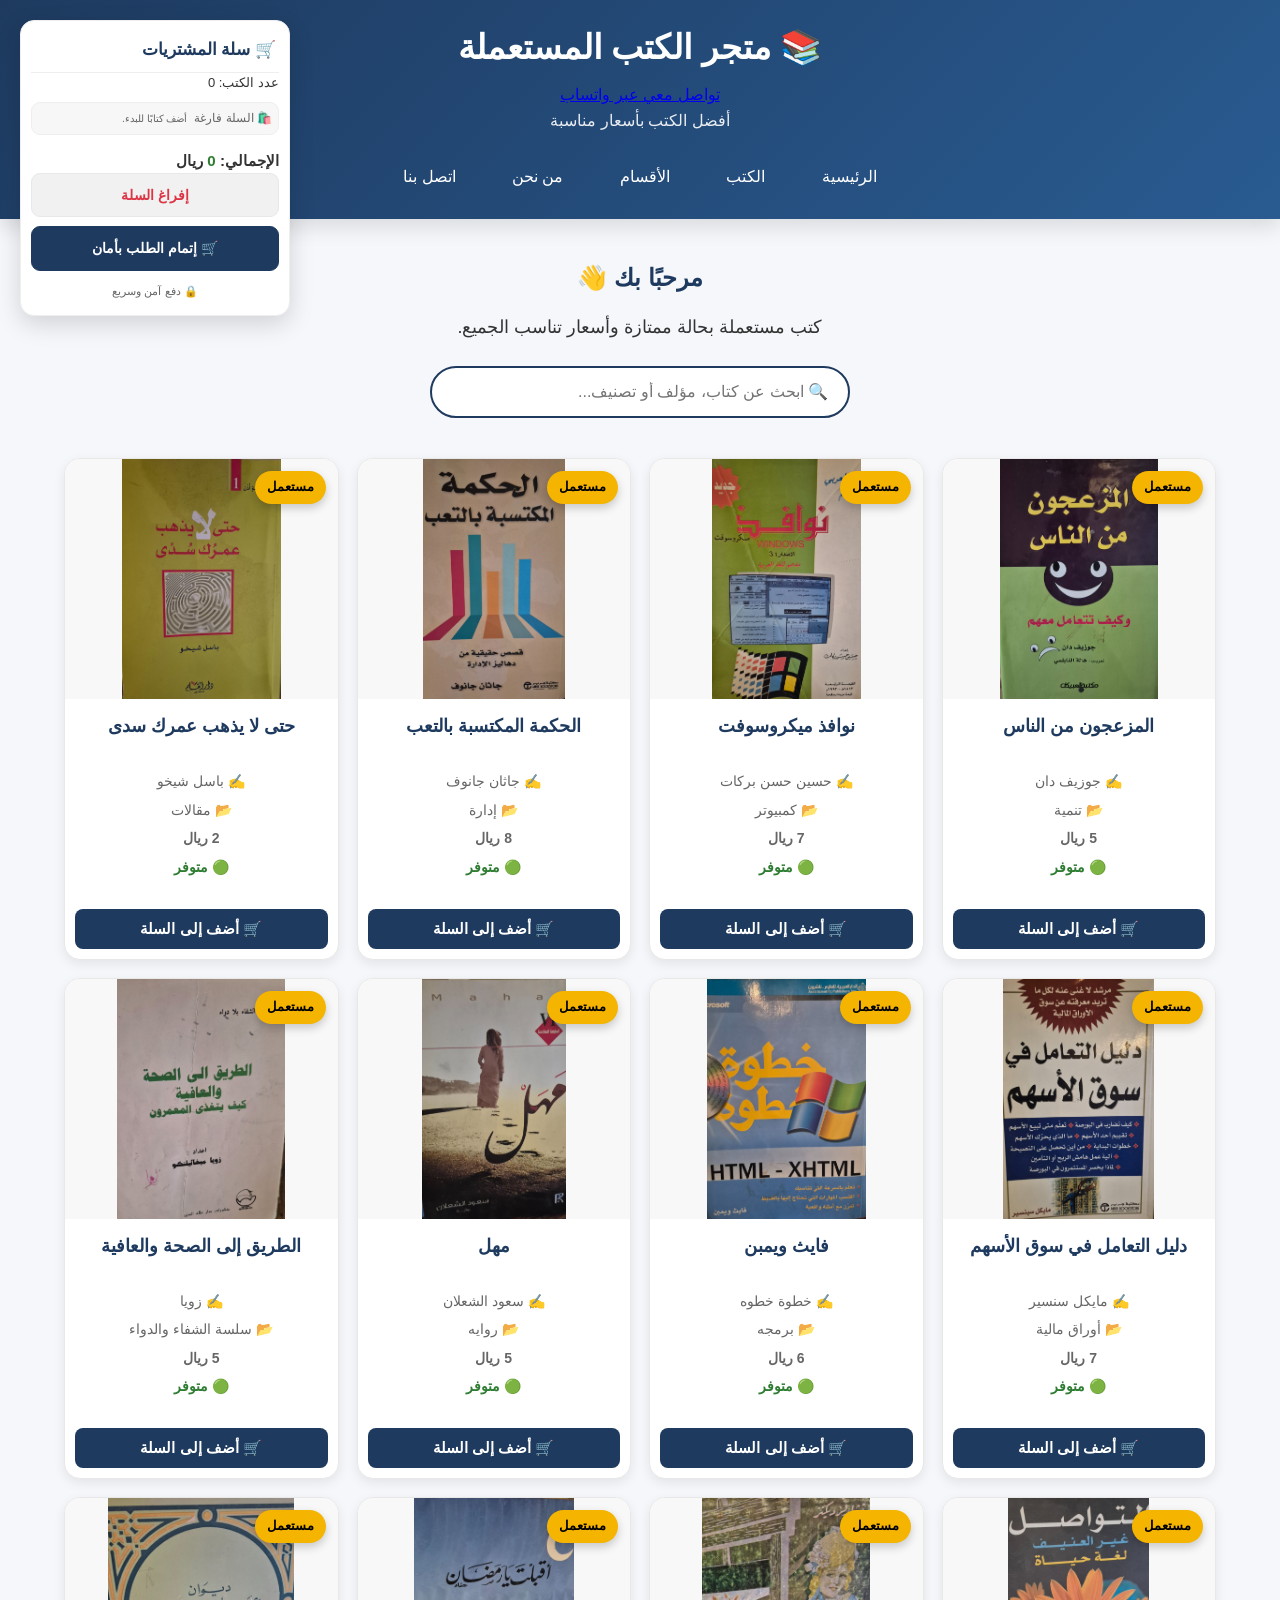
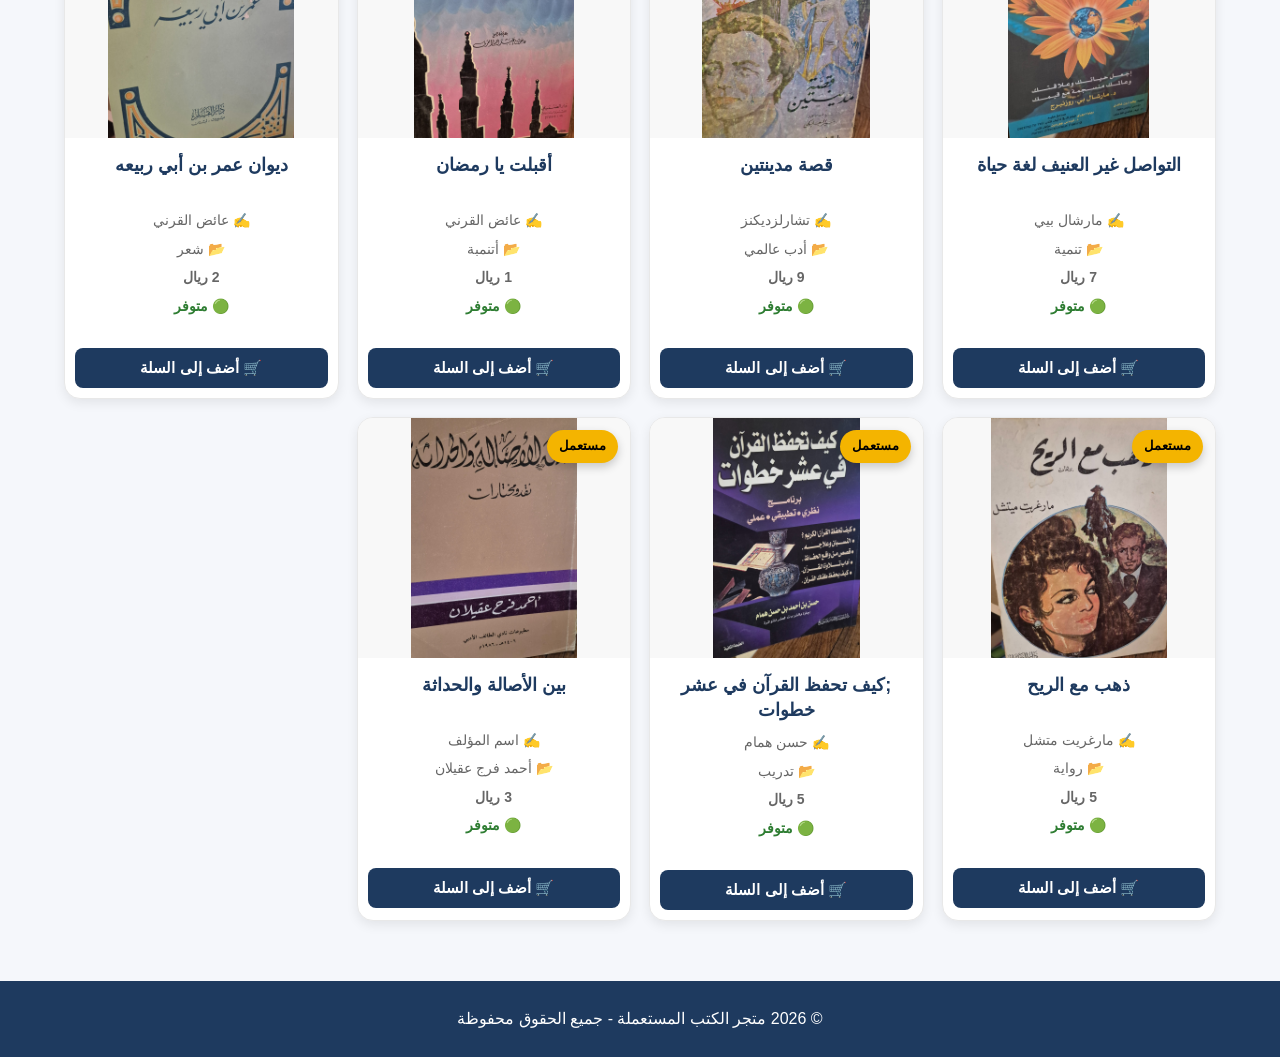
<file: index.html>
<!DOCTYPE html>
<html lang="ar" dir="rtl">

<head>
    <meta charset="UTF-8">
    <meta name="viewport" content="width=device-width, initial-scale=1.0">

    <title>متجر الكتب المستعملة</title>

    <link rel="stylesheet" href="style.css">
</head>

<body>

<header>

    <div class="logo">
        <h1>📚 متجر الكتب المستعملة</h1>
        <a href="https://wa.me/9665XXXXXXXX" target="_blank">
  تواصل معي عبر واتساب
</a>
        <p>أفضل الكتب بأسعار مناسبة</p>
    </div>

    <nav>
        <a href="index.html">الرئيسية</a>
        <a href="#books">الكتب</a>
        <a href="categories.html">الأقسام</a>
        <a href="about.html">من نحن</a>
        <a href="contact.html">اتصل بنا</a>
    </nav>

</header>


<main>

<section class="hero">

    <h2>مرحبًا بك 👋</h2>

    <p>
        كتب مستعملة بحالة ممتازة وأسعار تناسب الجميع.
    </p>

    <input type="search" id="search" placeholder="🔍 ابحث عن كتاب، مؤلف أو تصنيف..." autocomplete="off">

</section>


<section class="books" id="books">

</section>


</main>


<aside class="cart" id="cart">
    

<h2>🛒 سلة المشتريات</h2>



<p>
عدد الكتب:
<span id="cart-count">0</span>
</p>








<ul id="cart-items"></ul>


<h3>
الإجمالي:
<span id="total-price">0</span>
ريال
</h3>


<button id="clear-cart">
إفراغ السلة
</button>


<a href="checkout.html" class="checkout-btn" id="checkout-btn">🛒 إتمام الطلب بأمان</a>

<p class="secure-payment">
    🔒 دفع آمن وسريع
</p>


</aside>


<footer>

<p>
© 2026 متجر الكتب المستعملة - جميع الحقوق محفوظة
</p>

</footer>

<div id="toast"></div>

<script src="script.js"></script>


</body>

</html>
</file>
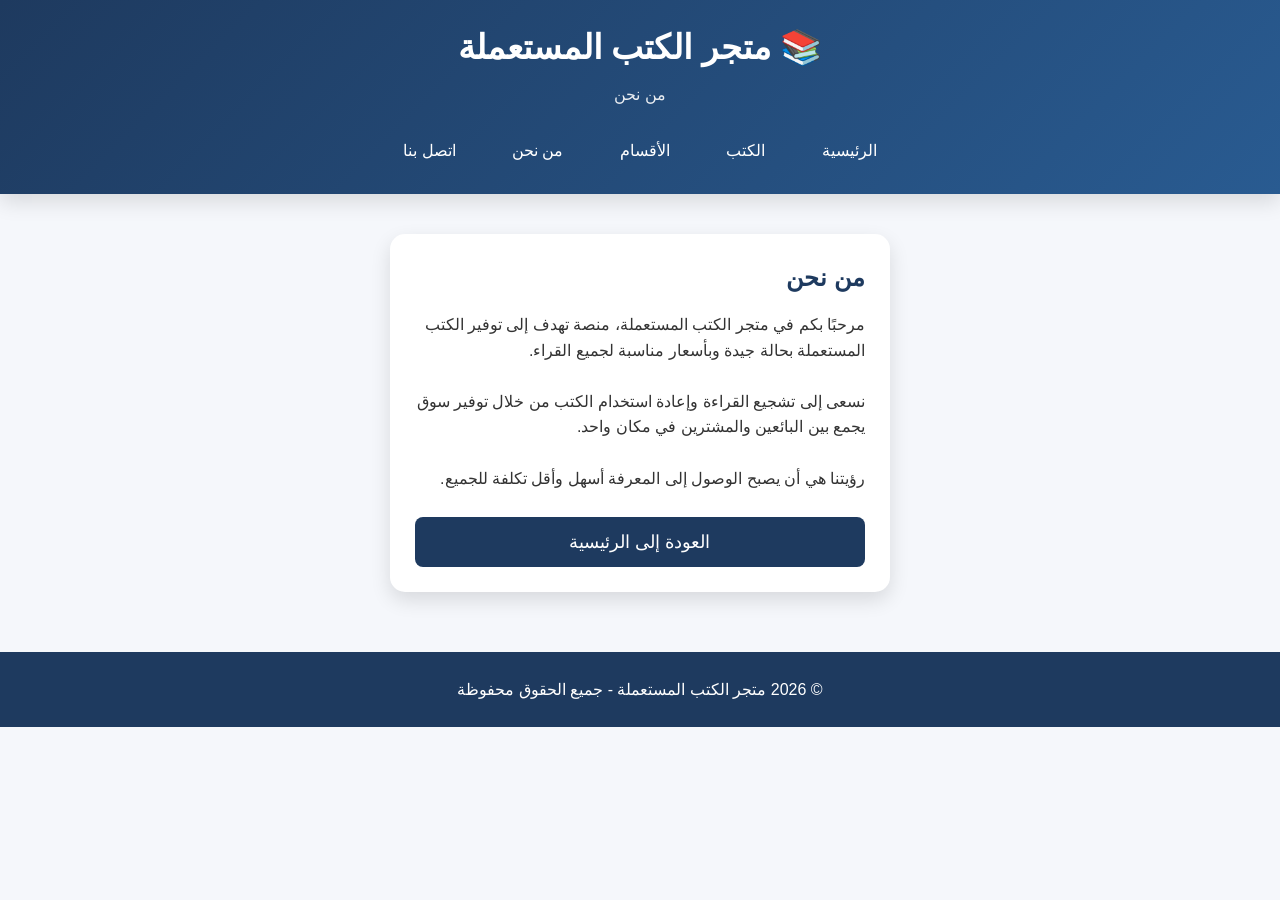
<file: about.html>
<!DOCTYPE html>
<html lang="ar" dir="rtl">

<head>
    <meta charset="UTF-8">
    <meta name="viewport" content="width=device-width, initial-scale=1.0">
    <title>من نحن - متجر الكتب المستعملة</title>

    <link rel="stylesheet" href="style.css">
</head>

<body>

<header>

    <div class="logo">
        <h1>📚 متجر الكتب المستعملة</h1>
        <p>من نحن</p>
    </div>

    <nav>
        <a href="index.html">الرئيسية</a>
        <a href="index.html#books">الكتب</a>
        <a href="categories.html">الأقسام</a>
        <a href="about.html">من نحن</a>
        <a href="contact.html">اتصل بنا</a>
    </nav>

</header>

<main>

<section class="checkout">

<h2>من نحن</h2>

<p>
مرحبًا بكم في متجر الكتب المستعملة، منصة تهدف إلى توفير الكتب المستعملة
بحالة جيدة وبأسعار مناسبة لجميع القراء.
</p>

<br>

<p>
نسعى إلى تشجيع القراءة وإعادة استخدام الكتب من خلال توفير سوق يجمع
بين البائعين والمشترين في مكان واحد.
</p>

<br>

<p>
رؤيتنا هي أن يصبح الوصول إلى المعرفة أسهل وأقل تكلفة للجميع.
</p>

<br>

<a href="index.html">
<button>العودة إلى الرئيسية</button>
</a>

</section>

</main>

<footer>

<p>
© 2026 متجر الكتب المستعملة - جميع الحقوق محفوظة
</p>

</footer>

</body>

</html>
</file>
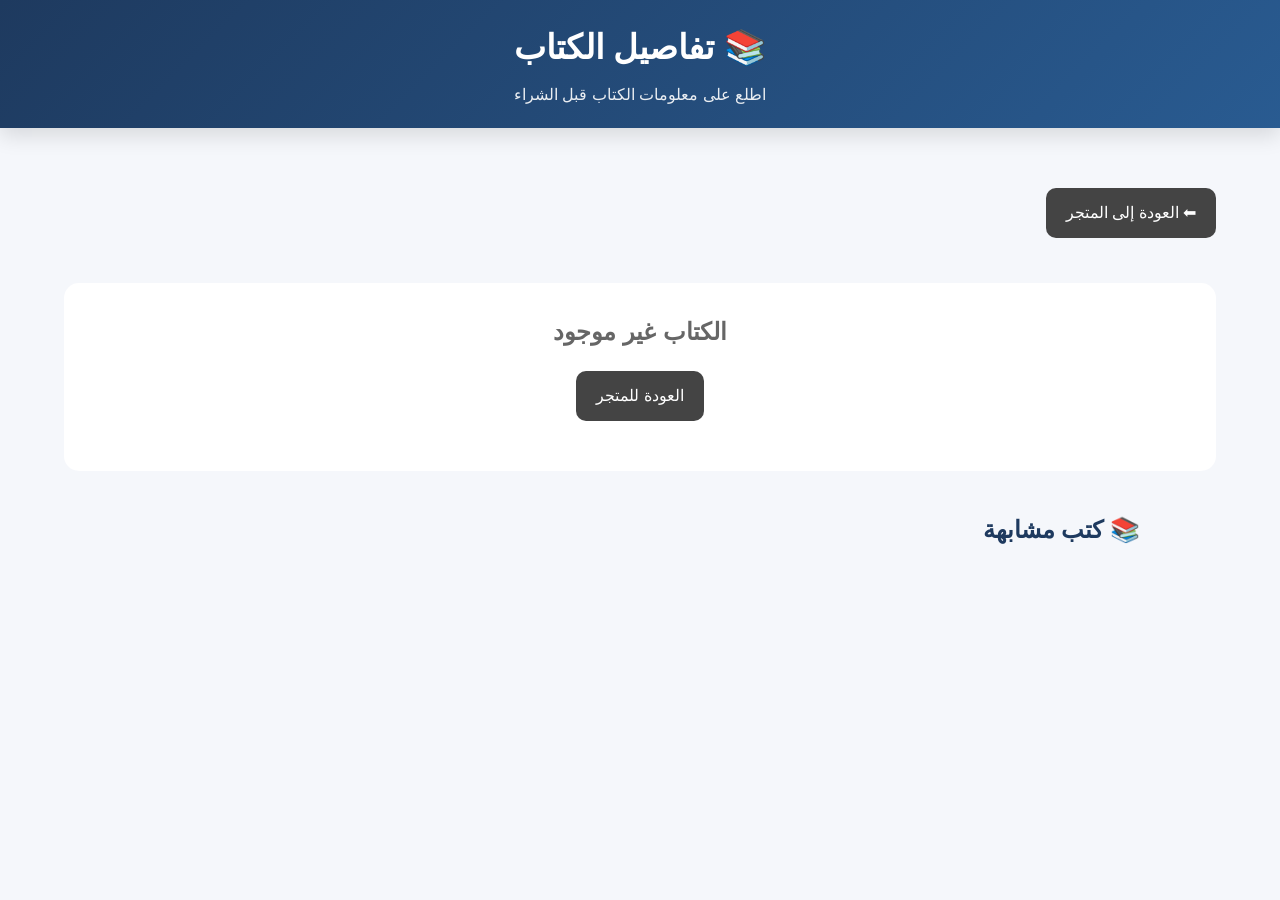
<file: book.html>
<!DOCTYPE html>
<html lang="ar" dir="rtl">
<head>
    <meta charset="UTF-8">
    <meta name="viewport" content="width=device-width, initial-scale=1.0">
    <title>تفاصيل الكتاب</title>
    <link rel="stylesheet" href="style.css">
</head>
<body>

<header>
    <div class="logo">
        <h1>📚 تفاصيل الكتاب</h1>
        <p>اطلع على معلومات الكتاب قبل الشراء</p>
    </div>
</header>

<main>
    <a href="index.html" class="back-home">⬅ العودة إلى المتجر</a>

    <div id="book-details"></div><section class="related-books"><h2>📚 كتب مشابهة</h2><div id="related-container"></div></section><div id="toast"></div>
</main>

<script src="book.js"></script>

</body>
</html>
</file>
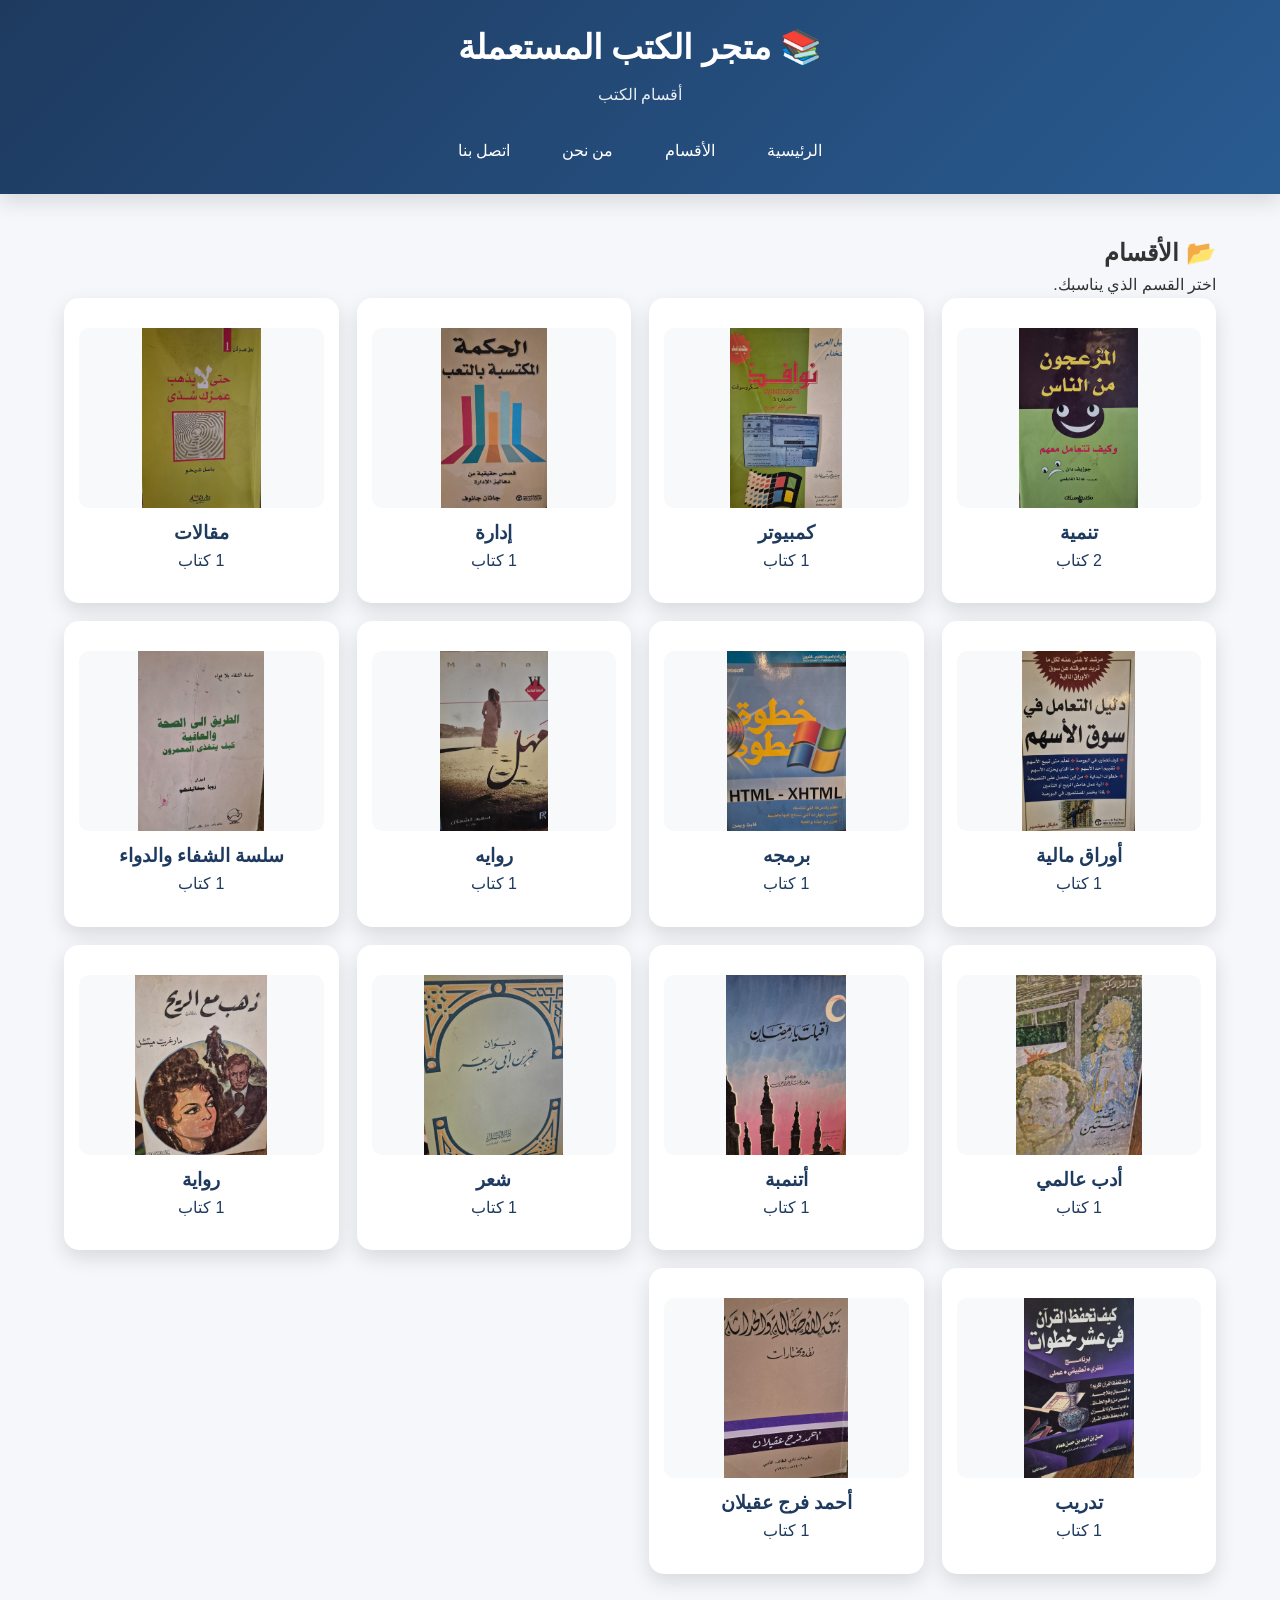
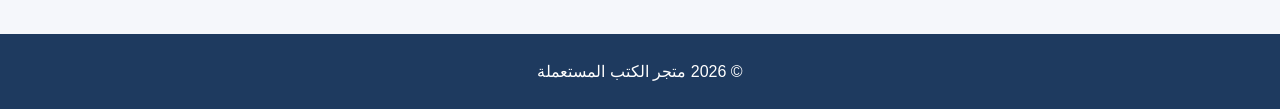
<file: categories.html>
<!doctype html><html lang="ar" dir="rtl"><head><meta charset="UTF-8"><meta name="viewport" content="width=device-width,initial-scale=1"><title>أقسام الكتب</title><link rel="stylesheet" href="style.css"></head><body><header class="site-header"><div class="logo"><h1>📚 متجر الكتب المستعملة</h1><p>أقسام الكتب</p></div><nav><a href="index.html">الرئيسية</a><a href="categories.html">الأقسام</a><a href="about.html">من نحن</a><a href="contact.html">اتصل بنا</a></nav></header><main><section class="page-intro"><h2>📂 الأقسام</h2><p>اختر القسم الذي يناسبك.</p></section><section id="categories-grid" class="categories-grid">جاري التحميل...</section></main><footer><p>© 2026 متجر الكتب المستعملة</p></footer><script>fetch("books.json").then(r=>r.json()).then(bs=>{bs=bs.map(b=>({...b,category:String(b.category||"").trim()}));let cs=[...new Set(bs.map(b=>b.category))];document.getElementById("categories-grid").innerHTML=cs.map(c=>{
 const first=bs.find(b=>b.category===c);
 const count=bs.filter(b=>b.category===c).length;
 return `<a class="category-card" href="index.html?category=${encodeURIComponent(c)}#books">
   ${first ? `<img class="category-cover" src="${encodeURI(first.image)}" alt="كتب قسم ${c}">` : `<span>📚</span>`}
   <h3>${c}</h3><p>${count} كتاب</p>
 </a>`;
}).join("")})</script></body></html>
</file>
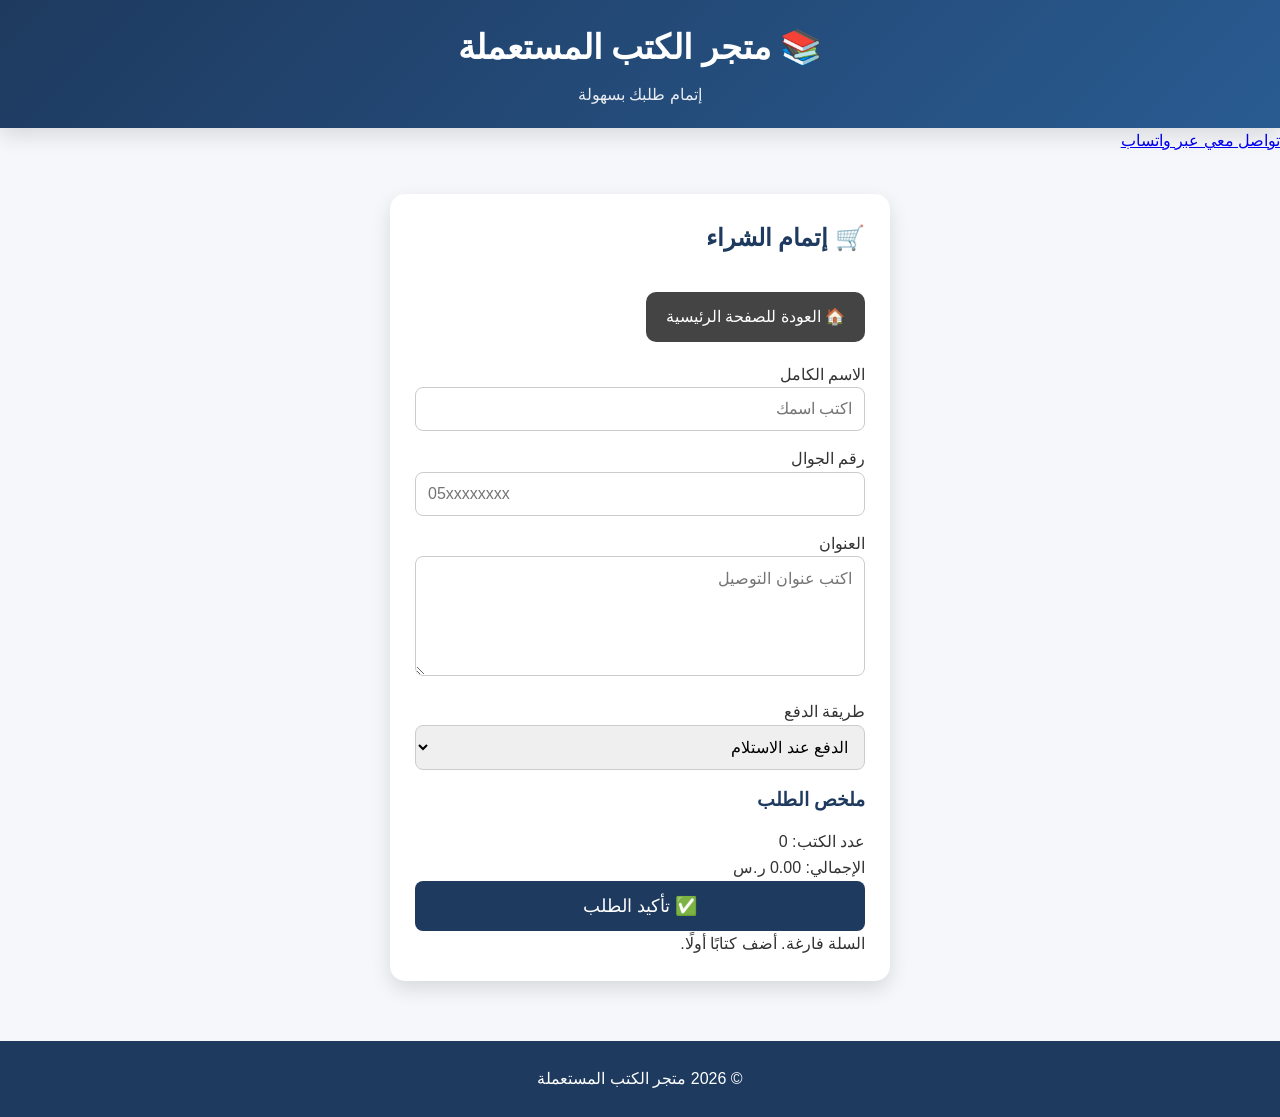
<file: checkout.html>
<!DOCTYPE html>
<html lang="ar" dir="rtl">
<head>
<meta charset="UTF-8">
<meta name="viewport" content="width=device-width, initial-scale=1.0">
<meta name="description" content="إتمام طلبك من متجر الكتب المستعملة">
<title>إتمام الشراء - متجر الكتب المستعملة</title>
<link rel="stylesheet" href="style.css">
</head>
<body>
<header>
  <div class="logo">
    <h1>📚 متجر الكتب المستعملة</h1>
    <p>إتمام طلبك بسهولة</p>
  </div>
</header>
<a href="https://wa.me/9665XXXXXXXX" target="_blank">
  تواصل معي عبر واتساب
</a>
<main class="checkout">
  <h2>🛒 إتمام الشراء</h2>
  <a href="index.html" class="back-home">🏠 العودة للصفحة الرئيسية</a>

  <form id="checkout-form">
    <label for="name">الاسم الكامل</label>
    <input type="text" id="name" name="name" placeholder="اكتب اسمك" autocomplete="name" required>

    <label for="phone">رقم الجوال</label>
    <input type="tel" id="phone" name="phone" placeholder="05xxxxxxxx" autocomplete="tel" inputmode="tel" required>

    <label for="address">العنوان</label>
    <textarea id="address" name="address" placeholder="اكتب عنوان التوصيل" autocomplete="street-address" required></textarea>

    <label for="payment">طريقة الدفع</label>
    <select id="payment" name="payment">
      <option>الدفع عند الاستلام</option>
      <option>تحويل بنكي</option>
    </select>

    <div class="order-box">
      <h3>ملخص الطلب</h3>
      <p>عدد الكتب: <span id="order-count">0</span></p>
      <p>الإجمالي: <span id="order-total">0.00 ر.س</span></p>
    </div>

    <button type="submit" class="checkout-btn">✅ تأكيد الطلب</button>
    <p id="checkout-message" role="alert" aria-live="polite"></p>
  </form>
</main>

<footer><p>© 2026 متجر الكتب المستعملة</p></footer>
<script src="checkout.js"></script>
</body>
</html>
</file>
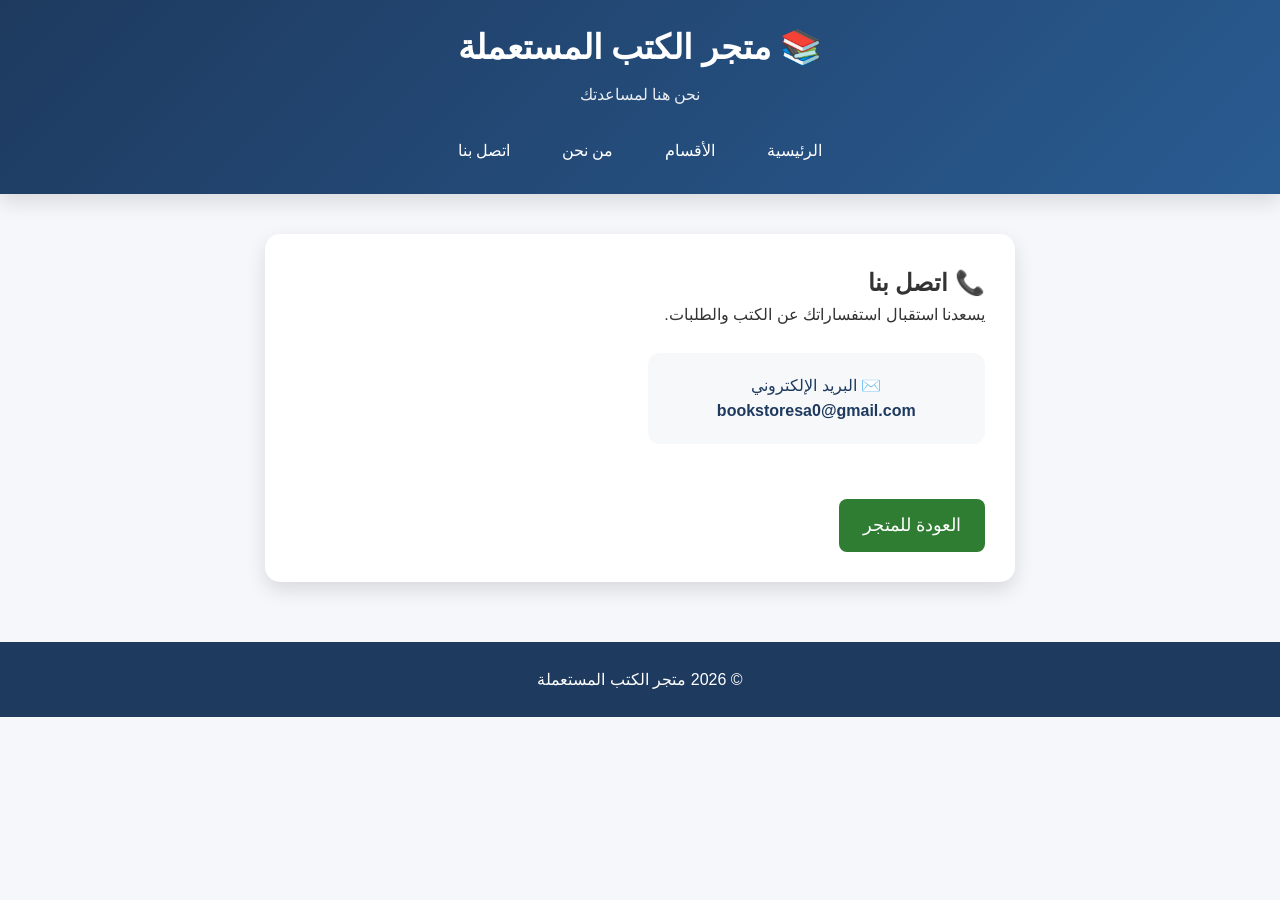
<file: contact.html>
<!doctype html><html lang="ar" dir="rtl"><head><meta charset="UTF-8"><meta name="viewport" content="width=device-width,initial-scale=1"><title>اتصل بنا</title><link rel="stylesheet" href="style.css"></head><body><header class="site-header"><div class="logo"><h1>📚 متجر الكتب المستعملة</h1><p>نحن هنا لمساعدتك</p></div><nav><a href="index.html">الرئيسية</a><a href="categories.html">الأقسام</a><a href="about.html">من نحن</a><a href="contact.html">اتصل بنا</a></nav></header><main><section class="contact-card"><h2>📞 اتصل بنا</h2><p>يسعدنا استقبال استفساراتك عن الكتب والطلبات.</p><div class="contact-options"><a href="mailto:bookstoresa0@gmail.com">✉️ البريد الإلكتروني<br><strong>bookstoresa0@gmail.com</strong></a></a></div><p class="form-note"></p><a class="back-shopping" href="index.html">العودة للمتجر</a></section></main><footer><p>© 2026 متجر الكتب المستعملة</p></footer></body></html>
</file>
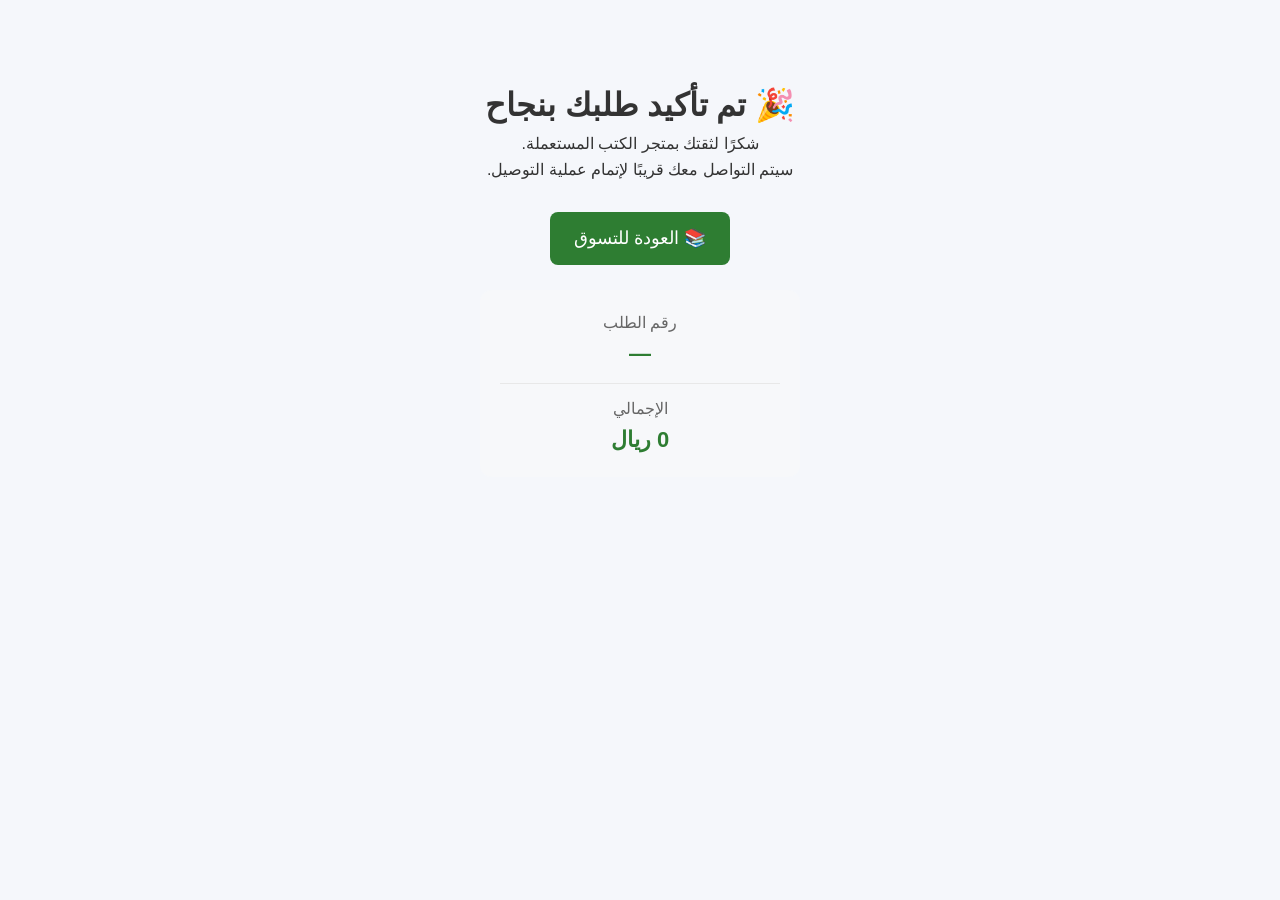
<file: success.html>
<!DOCTYPE html>
<html lang="ar" dir="rtl">

<head>
    <meta charset="UTF-8">
    <meta name="viewport" content="width=device-width, initial-scale=1.0">
    <title>تم تأكيد الطلب</title>
    <link rel="stylesheet" href="style.css">
</head>

<body>

<main class="success-page">

    <h1>🎉 تم تأكيد طلبك بنجاح</h1>

    <p>
        شكرًا لثقتك بمتجر الكتب المستعملة.
    </p>

    <p>
        سيتم التواصل معك قريبًا لإتمام عملية التوصيل.
    </p>

   <a href="index.html" class="back-shopping">
    📚 العودة للتسوق
</a>

<div class="order-success-box">
<p>رقم الطلب</p><strong id="order-id">—</strong><hr>
<p>الإجمالي</p><strong><span id="order-total">0</span> ريال</strong>
</div>
</main>

<script>
const order=JSON.parse(localStorage.getItem("lastOrder")||"null");
if(order){document.getElementById("order-id").textContent=order.id;document.getElementById("order-total").textContent=order.total;}
</script>
</body>

</html>
</file>
<file: style.css>
/* =========================================
متجر الكتب المستعملة
style.css - نسخة نظيفة ومحسّنة
========================================= */

:root {
--primary: #1e3a5f;
--primary-dark: #16314f;
--secondary: #f4b400;
--success: #2e7d32;
--success-dark: #1b5e20;
--danger: #d32f2f;
--danger-dark: #a30000;
--background: #f5f7fb;
--white: #ffffff;
--text: #333;
--muted: #666;
--border: #e8e8e8;
--shadow: 0 8px 20px rgba(0, 0, 0, 0.12);
--radius: 15px;
}

/* =========================================
الأساسيات
========================================= */

* {
  margin: 0;
  padding: 0;
  box-sizing: border-box;
  }

html {
scroll-behavior: smooth;
}

body {
font-family: Tahoma, Arial, sans-serif;
direction: rtl;
background: var(--background);
color: var(--text);
line-height: 1.6;
}

button,
input,
textarea,
select {
font-family: inherit;
}

button {
cursor: pointer;
}

/* =========================================
رأس الموقع
========================================= */

header,
.site-header {
background: linear-gradient(135deg, var(--primary), #295b91);
color: white;
padding: 20px;
text-align: center;
box-shadow: var(--shadow);
}

.logo h1 {
font-size: 34px;
margin-bottom: 8px;
}

.logo p {
opacity: 0.9;
}

/* =========================================
القائمة
========================================= */

nav {
margin-top: 20px;
}

nav a {
color: white;
text-decoration: none;
margin: 0 8px;
padding: 10px 18px;
border-radius: 8px;
transition: 0.3s;
display: inline-block;
}

nav a:hover {
background: white;
color: var(--primary);
}

/* =========================================
المحتوى الرئيسي
========================================= */

main {
width: 90%;
max-width: 1200px;
margin: 40px auto;
}

/* =========================================
القسم الترحيبي
========================================= */

.hero {
text-align: center;
margin-bottom: 40px;
}

.hero h2 {
color: var(--primary);
margin-bottom: 15px;
}

.hero p {
margin-bottom: 25px;
font-size: 18px;
}

/* =========================================
البحث
========================================= */

.search-box {
text-align: center;
}

.search-box label {
display: block;
margin-bottom: 8px;
font-weight: bold;
color: var(--primary);
}

#search {
width: 420px;
max-width: 95%;
padding: 15px 20px;
border-radius: 30px;
border: 2px solid var(--primary);
outline: none;
font-size: 16px;
background: white;
transition: 0.3s;
}

#search:focus {
box-shadow: 0 0 12px rgba(30, 58, 95, 0.3);
}

/* =========================================
عنوان الأقسام
========================================= */

.section-title {
text-align: center;
margin-bottom: 20px;
}

.section-title h2 {
color: var(--primary);
margin-bottom: 5px;
}

.section-title p {
color: var(--muted);
}

/* =========================================
شبكة الكتب
========================================= */

.books,
.books-grid {
display: grid;
grid-template-columns: repeat(5, 1fr);
gap: 18px;
margin-top: 25px;
}

/* =========================================
بطاقة الكتاب
========================================= */

.book-card {
position: relative;
background: var(--white);
border: 1px solid var(--border);
border-radius: 16px;
overflow: hidden;
box-shadow: 0 4px 12px rgba(0, 0, 0, 0.08);
transition: transform 0.3s ease, box-shadow 0.3s ease;
}

.book-card:hover {
transform: translateY(-6px);
box-shadow: 0 12px 25px rgba(0, 0, 0, 0.16);
}

/* =========================================
صورة الكتاب
========================================= */

.book-card img {
width: 100%;
height: 240px;
object-fit: contain;
display: block;
background: #f8f8f8;
transition: transform 0.3s ease;
}

.book-card:hover img {
transform: scale(1.03);
}

/* =========================================
معلومات الكتاب
========================================= */

.book-info {
padding: 15px;
text-align: center;
}

.book-info h3 {
color: var(--primary);
font-size: 18px;
font-weight: 700;
margin-bottom: 8px;
min-height: 48px;
overflow: hidden;
line-height: 1.4;
}

.book-info p {
color: var(--muted);
font-size: 14px;
margin: 6px 0;
}

/* =========================================
حالة توفر الكتاب
========================================= */

.availability {
color: var(--success) !important;
font-size: 14px;
font-weight: 600;
margin: 8px 0;
}

/* =========================================
شارة كتاب مستعمل
========================================= */

.used-badge {
position: absolute;
top: 12px;
right: 12px;
background: var(--secondary);
color: #000;
padding: 6px 12px;
border-radius: 20px;
font-size: 13px;
font-weight: bold;
box-shadow: 0 4px 10px rgba(0, 0, 0, 0.2);
z-index: 10;
}

/* =========================================
السعر
========================================= */

.price {
margin: 10px 0;
color: var(--danger);
font-size: 20px;
font-weight: bold;
}

/* إذا كان السعر يحتوي على كلمة ريال من HTML
فلا نضيفها مرة أخرى */

/* =========================================
زر إضافة للسلة
========================================= */

.book-card button {
width: calc(100% - 20px);
margin: 10px;
padding: 11px;
border: none;
border-radius: 8px;
background: var(--primary);
color: white;
font-size: 15px;
transition: 0.3s;
}

.book-card button:hover {
background: var(--secondary);
color: #000;
}

/* =========================================
لا توجد نتائج
========================================= */

.no-results {
text-align: center;
background: white;
padding: 30px;
margin-top: 25px;
border-radius: var(--radius);
color: var(--muted);
}

/* =========================================```css
/* =========================================
   🛒 سلة شراء صغيرة وأنيقة
========================================= */

.cart {
    position: fixed;
    top: 20px;
    left: 20px;

    width: 270px;
    max-width: calc(100vw - 40px);
    max-height: calc(100vh - 40px);

    background: #ffffff;
    border-radius: 14px;
    padding: 10px;

    box-shadow: 0 8px 25px rgba(0, 0, 0, 0.15);
    border: 1px solid #eeeeee;

    z-index: 9999;
    box-sizing: border-box;

    font-size: 13px;

    display: flex;
    flex-direction: column;
}


/* =========================================
   عنوان السلة
========================================= */

.cart h2 {
    margin: 0;
    padding: 5px 3px 9px;

    font-size: 17px;
    font-weight: 700;

    color: var(--primary, #333);

    border-bottom: 1px solid #eeeeee;
}


/* =========================================
   قائمة المنتجات
========================================= */

#cart-items {
    list-style: none;

    margin: 8px 0;
    padding: 0;

    max-height: 190px;
    overflow-y: auto;

    scrollbar-width: thin;
}


/* شريط التمرير */

#cart-items::-webkit-scrollbar {
    width: 4px;
}

#cart-items::-webkit-scrollbar-thumb {
    background: #cccccc;
    border-radius: 10px;
}


/* =========================================
   المنتج داخل السلة
========================================= */

#cart-items li {
    display: flex;
    align-items: center;

    gap: 7px;

    background: #f7f7f7;

    margin-bottom: 6px;
    padding: 6px;

    border-radius: 9px;

    border: 1px solid #eeeeee;
}


/* =========================================
   صورة المنتج
========================================= */

.cart-image {
    width: 42px;
    height: 52px;

    object-fit: contain;

    background: #ffffff;

    border-radius: 7px;

    flex-shrink: 0;
}


/* =========================================
   معلومات المنتج
========================================= */

.cart-info {
    flex: 1;
    min-width: 0;
}


.cart-info h4 {
    margin: 0 0 3px;

    font-size: 12px;
    font-weight: 600;

    color: var(--primary, #333);

    white-space: nowrap;
    overflow: hidden;
    text-overflow: ellipsis;
}


.cart-info p {
    margin: 0;

    font-size: 11px;

    color: var(--muted, #777);
}


.cart-info strong {
    display: block;

    margin-top: 2px;

    font-size: 12px;

    color: #222;
}


/* =========================================
   أزرار الكمية
========================================= */

.cart-buttons {
    display: flex;
    align-items: center;

    gap: 3px;

    margin-top: 4px;
}


#cart-items button {
    border: none;

    min-width: 24px;
    height: 23px;

    padding: 2px 5px;

    border-radius: 5px;

    cursor: pointer;

    font-size: 11px;

    transition: 0.2s;
}


#cart-items button:hover {
    transform: scale(1.05);
}


.plus {
    background: #28a745;
    color: #ffffff;
}


.minus {
    background: #ffc107;
    color: #222222;
}


.delete {
    background: #dc3545;
    color: #ffffff;
}


/* =========================================
   السلة فارغة
========================================= */

.cart-empty {
    text-align: center;

    color: var(--muted, #777);

    padding: 15px 5px;

    font-size: 12px;
}


/* =========================================
   ملخص السلة
========================================= */

.cart-summary {
    border-top: 1px solid #eeeeee;

    padding-top: 7px;

    margin-top: 2px;
}


/* =========================================
   الإجمالي
========================================= */

.total {
    display: flex;

    justify-content: space-between;
    align-items: center;

    margin-bottom: 7px;

    font-size: 14px;
    font-weight: 600;
}


#total-price {
    color: var(--success, #28a745);

    font-size: 15px;
}


/* =========================================
   أزرار السلة
========================================= */

.cart-actions {
    display: flex;

    gap: 6px;

    width: 100%;
}


/* جميع أزرار أسفل السلة */

.cart-actions button,
#clear-cart,
#checkout-btn {
    flex: 1;

    padding: 7px 4px;

    border: none;

    border-radius: 7px;

    cursor: pointer;

    font-size: 11px;
    font-weight: 600;

    transition: 0.2s;
}


/* زر إفراغ السلة */

#clear-cart {
    background: #f1f1f1;

    color: #dc3545;

    border: 1px solid #eeeeee;
}


/* زر إتمام الطلب */

#checkout-btn {
    background: var(--primary, #333);

    color: #ffffff;
}


#clear-cart:hover,
#checkout-btn:hover {
    transform: translateY(-1px);

    opacity: 0.9;
}


/* =========================================
   الجوال
========================================= */

@media (max-width: 480px) {

    .cart {
        top: 10px;
        left: 10px;

        width: 245px;

        max-width: calc(100vw - 20px);

        max-height: calc(100vh - 20px);

        padding: 8px;

        border-radius: 12px;
    }


    .cart h2 {
        font-size: 15px;

        padding-bottom: 7px;
    }


    #cart-items {
        max-height: 165px;
    }


    .cart-image {
        width: 38px;
        height: 48px;
    }


    .cart-info h4 {
        font-size: 11px;
    }


    .cart-info p {
        font-size: 10px;
    }


    .cart-info strong {
        font-size: 11px;
    }


    .cart-actions button,
    #clear-cart,
    #checkout-btn {
        font-size: 10px;

        padding: 6px 3px;
    }
}
```


#clear-cart,
.checkout-btn {
flex: 1;
padding: 13px;
border: none;
border-radius: 9px;
font-size: 16px;
font-weight: bold;
transition: 0.3s;
}

#clear-cart {
background: var(--danger);
color: white;
}

#clear-cart:hover {
background: var(--danger-dark);
}

.checkout-btn {
background: var(--success);
color: white;
}

.checkout-btn:hover {
background: var(--success-dark);
transform: translateY(-2px);
}

/* =========================================
الدفع
========================================= */

.checkout {
max-width: 500px;
margin: 40px auto;
background: white;
padding: 25px;
border-radius: var(--radius);
box-shadow: var(--shadow);
}

.checkout h2,
.checkout h3 {
color: var(--primary);
margin-bottom: 15px;
}

.checkout input,
.checkout textarea,
.checkout select {
width: 100%;
padding: 12px;
margin-bottom: 15px;
border: 1px solid #ccc;
border-radius: 8px;
font-size: 16px;
outline: none;
}

.checkout input:focus,
.checkout textarea:focus,
.checkout select:focus {
border-color: var(--primary);
}

.checkout textarea {
height: 120px;
resize: vertical;
}

.checkout button {
width: 100%;
padding: 14px;
background: var(--primary);
color: white;
border: none;
border-radius: 8px;
font-size: 18px;
}

.checkout button:hover {
background: var(--primary-dark);
}

.secure-payment {
text-align: center;
font-size: 14px;
color: var(--muted);
margin-top: 10px;
}

/* =========================================
واتساب
========================================= */

.whatsapp-btn {
display: inline-block;
padding: 12px 24px;
background: #25d366;
color: white;
text-decoration: none;
border-radius: 8px;
font-size: 17px;
font-weight: bold;
}

.whatsapp-btn:hover {
background: #1ebe5d;
}

/* =========================================
زر العودة
========================================= */

.back-home {
display: inline-block;
margin: 20px 0;
padding: 12px 20px;
background: #444;
color: white;
text-decoration: none;
border-radius: 10px;
font-size: 16px;
}

.back-home:hover {
background: #222;
}

.back-shopping {
display: inline-block;
margin-top: 30px;
padding: 12px 24px;
background: var(--success);
color: white;
text-decoration: none;
border-radius: 8px;
font-size: 18px;
}

.back-shopping:hover {
background: var(--success-dark);
}

/* =========================================
صفحة نجاح الطلب
========================================= */

.success-page {
text-align: center;
margin-top: 80px;
}

/* =========================================
إشعار Toast
========================================= */

#toast {
position: fixed;
bottom: 30px;
right: 30px;
background: var(--success);
color: white;
padding: 15px 20px;
border-radius: 10px;
box-shadow: 0 5px 15px rgba(0, 0, 0, 0.2);
opacity: 0;
visibility: hidden;
transform: translateY(10px);
transition: 0.3s;
z-index: 9999;
}

#toast.show {
opacity: 1;
visibility: visible;
transform: translateY(0);
}

/* =========================================
تفاصيل الكتاب
========================================= */

.book-details {
background: white;
max-width: 1000px;
margin: 30px auto;
padding: 30px;
border-radius: var(--radius);
box-shadow: var(--shadow);
display: grid;
grid-template-columns: 300px 1fr;
gap: 35px;
align-items: center;
}

.book-details img {
width: 100%;
max-width: 280px;
max-height: 400px;
height: auto;
object-fit: contain;
display: block;
margin: auto;
border-radius: 15px;
box-shadow: 0 5px 15px rgba(0, 0, 0, 0.15);
}

.book-details h1 {
color: var(--primary);
font-size: 32px;
margin-bottom: 15px;
}

.book-details h2 {
color: var(--danger);
margin: 15px 0;
}

.book-details p {
font-size: 17px;
line-height: 1.9;
margin: 10px 0;
}

.book-details strong {
color: var(--primary);
}

.book-details button {
margin-top: 20px;
padding: 14px 35px;
background: var(--success);
color: white;
border: none;
border-radius: 10px;
font-size: 18px;
transition: 0.3s;
}

.book-details button:hover {
background: var(--success-dark);
transform: translateY(-3px);
}

/* =========================================
معلومات إضافية
========================================= */

.extra-info {
background: white;
padding: 25px;
margin: 30px auto;
border-radius: var(--radius);
box-shadow: var(--shadow);
max-width: 1000px;
}

.extra-info h2 {
color: var(--primary);
margin-bottom: 15px;
}

.extra-info ul {
list-style: none;
}

.extra-info li {
padding: 10px;
border-bottom: 1px solid var(--border);
font-size: 17px;
}

/* =========================================
الكتب المشابهة
========================================= */

.related-books {
max-width: 1000px;
margin: 40px auto;
}

.related-books h2 {
color: var(--primary);
margin-bottom: 20px;
}

#related-container {
display: grid;
grid-template-columns: repeat(4, 1fr);
gap: 20px;
}

/* =========================================
الفوتر
========================================= */

footer {
margin-top: 60px;
padding: 25px;
background: var(--primary);
color: white;
text-align: center;
}

/* =========================================
الشاشات المتوسطة
========================================= */

@media (max-width: 1400px) {
.books,
.books-grid {
grid-template-columns: repeat(4, 1fr);
}
}

@media (max-width: 1000px) {
.books,
.books-grid {
grid-template-columns: repeat(3, 1fr);
}
}

/* =========================================
الهاتف
========================================= */

@media (max-width: 900px) {

.cart {
    position: static;
    width: 90%;
    max-width: 600px;
    margin: 25px auto;
}

nav a {
    margin: 5px;
}

.book-details {
    grid-template-columns: 1fr;
    text-align: center;
}

.book-details img {
    width: 220px;
}

#related-container {
    grid-template-columns: repeat(2, 1fr);
}

}

@media (max-width: 768px) {

main {
    width: 94%;
    margin: 25px auto;
}

.books,
.books-grid {
    grid-template-columns: repeat(2, 1fr);
    gap: 12px;
}

.book-card img {
    height: 220px;
}

.logo h1 {
    font-size: 28px;
}

nav a {
    display: inline-block;
    padding: 8px 12px;
    font-size: 14px;
}

.cart-actions {
    flex-direction: column;
}

}

@media (max-width: 480px) {

.books,
.books-grid {
    grid-template-columns: 1fr;
}

.book-card img {
    height: 280px;
}

#search {
    width: 100%;
}

.logo h1 {
    font-size: 24px;
}

nav a {
    display: block;
    width: 200px;
    margin: 8px auto;
}

.cart {
    width: 94%;
}

.book-details {
    padding: 20px;
}

.book-details img {
    width: 180px;
}

#related-container {
    grid-template-columns: 1fr;
}

#toast {
    right: 15px;
    left: 15px;
    bottom: 15px;
    text-align: center;
}

}

/* تحسينات المرحلة الأولى */
.book-link{color:inherit;text-decoration:none;display:block}.add-btn{width:calc(100% - 20px);margin:10px;padding:11px;border:0;border-radius:8px;background:var(--primary);color:#fff;font-weight:bold}.static-badge{position:static;display:inline-block}.detail-add{margin-top:15px}.related-books{max-width:1000px;margin:40px auto}.related-books h2{color:var(--primary);margin-bottom:15px}#related-container{display:grid;grid-template-columns:repeat(4,1fr);gap:18px}.related-card{background:#fff;padding:12px;border-radius:12px;box-shadow:var(--shadow);text-decoration:none;color:var(--primary);text-align:center}.related-card img{width:100%;height:190px;object-fit:contain;background:#f8f9fb}.related-card strong,.related-card span{display:block;margin-top:7px}.related-card span{color:var(--danger);font-weight:bold}.order-success-box{margin:25px auto;padding:20px;background:#f7f8fa;border-radius:12px;max-width:320px}.order-success-box p{color:var(--muted)}.order-success-box strong{font-size:22px;color:var(--success)}.order-success-box hr{border:0;border-top:1px solid var(--border);margin:12px 0}.categories-grid{display:grid;grid-template-columns:repeat(4,1fr);gap:18px}.category-card{background:#fff;text-decoration:none;color:var(--primary);text-align:center;padding:30px 15px;border-radius:var(--radius);box-shadow:var(--shadow)}.category-card span{font-size:38px}.contact-card{background:#fff;max-width:750px;margin:30px auto;padding:30px;border-radius:var(--radius);box-shadow:var(--shadow)}.contact-options{display:grid;grid-template-columns:1fr 1fr;gap:15px;margin:25px 0}.contact-options a{padding:20px;background:#f7f8fa;border-radius:12px;text-decoration:none;color:var(--primary);text-align:center}.form-note{color:var(--danger);font-size:13px}@media(max-width:900px){#related-container{grid-template-columns:repeat(2,1fr)}.categories-grid{grid-template-columns:repeat(2,1fr)}}@media(max-width:500px){#related-container,.categories-grid,.contact-options{grid-template-columns:1fr}}

.category-cover{width:100%;height:180px;object-fit:contain;background:#f8f9fb;border-radius:10px;display:block;margin-bottom:10px}
.book-card img,.book-detail-image,.related-card img{object-position:center}

```css
.cart {
    position: fixed;

    /* مكان السلة: يسار الشاشة */
    top: 24px;
    left: 15px;
    right: auto;

    /* حجم صغير */
    width: 240px;
    max-width: calc(100vw - 30px);

    /* مساحة داخلية صغيرة */
    padding: 10px;

    background: var(--white);

    border: 1px solid var(--border);

    border-radius: 12px;

    box-shadow: 0 8px 22px rgba(0, 0, 0, 0.13);

    z-index: 999;

    font-size: 13px;

    box-sizing: border-box;
}
```

#total-price {
    color: var(--success);
    font-size: 18px;
}

#clear-cart,
#checkout-btn {
    display: block;
    width: 100%;
    min-height: 44px;
    padding: 10px 12px;
    border: 0;
    border-radius: 9px;
    font-size: 14px;
    font-weight: bold;
    text-align: center;
    text-decoration: none;
    transition: transform 0.2s ease, opacity 0.2s ease;
}

#clear-cart {
    margin-bottom: 9px;
    background: var(--danger);
    color: #fff;
}

#checkout-btn {
    background: var(--success);
    color: #fff;
}

#clear-cart:hover,
#checkout-btn:hover {
    transform: translateY(-1px);
    opacity: 0.94;
}

.secure-payment {
    margin: 10px 0 0;
    color: var(--muted);
    font-size: 12px;
    text-align: center;
}

/* السلة على الشاشات الصغيرة */
@media (max-width: 900px) {
    .cart {
        position: static;
        width: min(600px, 94%);
        max-width: none;
        margin: 24px auto;
    }

    #cart-items {
        max-height: 420px;
    }
}

@media (max-width: 480px) {
    .cart {
        width: 94%;
        padding: 14px;
        border-radius: 14px;
    }

    #cart-items li {
        padding: 9px;
    }

    .cart-image {
        width: 52px;
        height: 70px;
        flex-basis: 52px;
    }

    .cart-info h4 {
        font-size: 13px;
    }

    .cart h3 {
        font-size: 15px;
    }

    #total-price {
        font-size: 17px;
    }
}
```css
/* =========================================
   أزرار السلة
========================================= */

#clear-cart,
#checkout-btn {
    display: block;
    width: 100%;
    box-sizing: border-box;

    padding: 9px 8px;
    margin-top: 7px;

    border-radius: 8px;

    font-size: 13px;
    font-weight: 600;

    text-align: center;
    text-decoration: none;

    cursor: pointer;

    transition: 0.2s;
}


/* إفراغ السلة */

#clear-cart {
    background: #f1f1f1;
    color: #dc3545;
    border: 1px solid var(--border);
}


/* إتمام الطلب */

#checkout-btn {
    background: var(--primary);
    color: #fff;
    border: 1px solid var(--primary);
}


/* تأثير عند المرور */

#clear-cart:hover,
#checkout-btn:hover {
    transform: translateY(-1px);
    opacity: 0.9;
}


/* رسالة الدفع الآمن */

.cart .secure-payment {
    margin: 7px 0 0 !important;
    padding: 5px !important;

    background: transparent !important;

    color: var(--muted);
    font-size: 11px;

    text-align: center;
}
```
</file>
